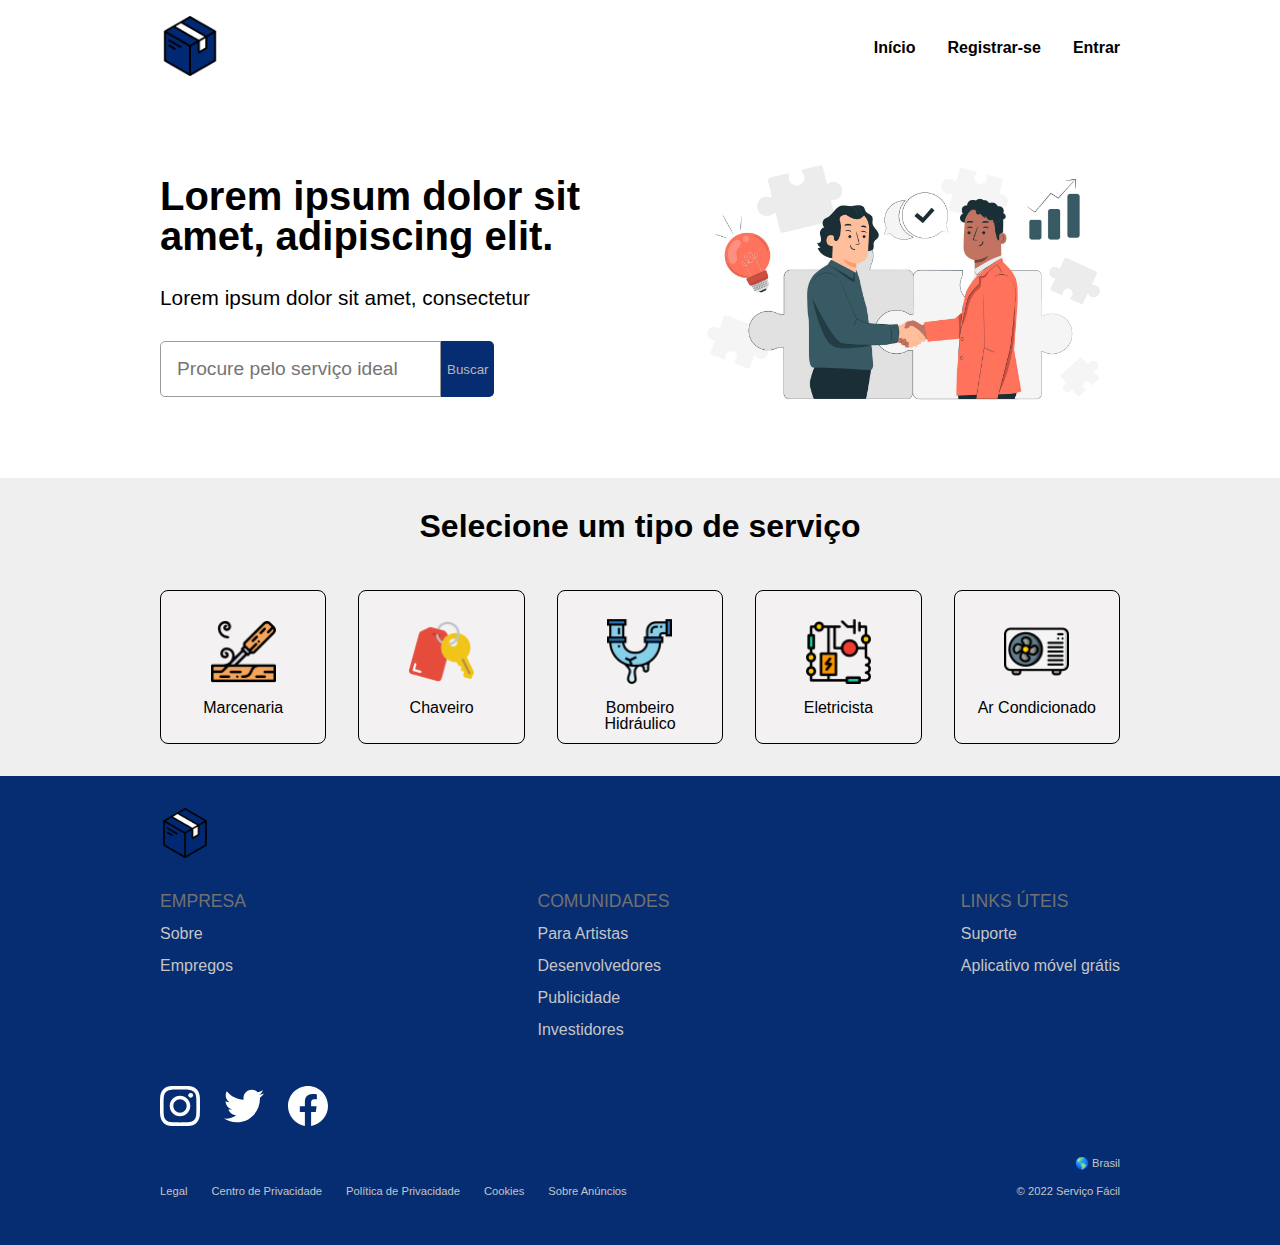
<file: servicos.html>
<!DOCTYPE html>
<html lang="pt-br">
<head>
    <meta charset="UTF-8">
    <meta http-equiv="X-UA-Compatible" content="IE=edge">
    <meta name="viewport" content="width=device-width, initial-scale=1.0">
    <title>Serviço Fácil | Serviços</title>

    <link rel="stylesheet" href="./assets/css/basic-style.css">
    <link rel="stylesheet" href="./assets/css/servicos/style.css">
</head>
<body>
    <header class="header">
        <div class="header--container container-3">
            <div class="header--container--logo">
                <img src="./assets/img/pacote.png" alt="Logo Serviço Fácil" class="header__logo">
            </div>
            <div class="header--container--content">
                <ul class="header__list">
                    <li class="header__item"><a href="error.html" class="header__link">Início</a></li>
                    <li class="header__item"><a href="registrar.html" class="header__link">Registrar-se</a></li>
                    <li class="header__item"><a href="#" class="header__link">Entrar</a></li>
                </ul>
            </div>
        </div>
    </header>

    <main class="main">
        <section class="call">
            <div class="call--container container-3">
                <div class="call--container--content">
                    <h1 class="call__title">Lorem ipsum dolor sit amet, adipiscing elit.</h1>
                    <p class="call__subtitle">Lorem ipsum dolor sit amet, consectetur</p>
                    <form action="error.html" method="get" class="call__form">
                        <input type="text" placeholder="Procure pelo serviço ideal" class="call__input call__input--text">
                        <input type="submit" value="Buscar" class="call__input call__input--submit">
                    </form>
                </div>
                <div class="call--container--image">
                    <img src="./assets/img/services1.jpg" alt="Homens apertando as mãos" class="call__img">
                </div>
            </div>
        </section>
        <section class="services">
            <div class="services--container container-3">
                <h1 class="services__title">Selecione um tipo de serviço</h1>
                <ul class="services__list">
                    <li class="services__item">
                        <a href="marcenaria.php" class="services__link">
                            <i class="services__icon icon icon--lime"></i>
                            <p class="services__text">Marcenaria</p>
                        </a>
                    </li>

                    <li class="services__item">
                        <a href="chaveiro.php" class="services__link">
                            <i class="services__icon icon icon--keychain"></i>
                            <p class="services__text">Chaveiro</p>
                        </a>
                    </li>
                        
                    <li class="services__item">
                        <a href="hidraulico.php" class="services__link">
                            <i class="services__icon icon icon--pipe"></i>
                            <p class="services__text">Bombeiro Hidráulico</p>
                        </a>
                    </li>

                    <li class="services__item">
                        <a href="eletricista.php" class="services__link">
                            <i class="services__icon icon icon--circuit"></i>
                            <p class="services__text">Eletricista</p>
                        </a>
                    </li>

                    <li class="services__item">
                        <a href="arcondicionado.php" class="services__link">
                            <i class="services__icon icon icon--airconditioning"></i>
                            <p class="services__text">Ar Condicionado</p>
                        </a>
                    </li>    
                </ul>
            </div>
        </section>
    </main>

    <footer class="footer">
        <div class="footer--container container-3">
            <header class="footer__header">
                <img src="./assets/img/pacote.png" class="footer__logo" alt="Logo do Serviço Fácil">
            </header>
            <section class="footer--container--content">
                <div class="footer__about footer__about--empresa">
                    <h1 class="footer__title footer__title--company">Empresa</h1>
                    <nav class="footer__nav">
                        <a href="error.html" class="footer__link">Sobre</a>
                        <a href="error.html" class="footer__link">Empregos</a>
                    </nav>
                </div>
                <div class="footer__about footer__about--communities">
                    <h1 class="footer__title footer__title--communities">Comunidades</h1>
                    <nav class="footer__nav">
                        <a href="error.html" class="footer__link">Para Artistas</a>
                        <a href="error.html" class="footer__link">Desenvolvedores</a>
                        <a href="error.html" class="footer__link">Publicidade</a>
                        <a href="error.html" class="footer__link">Investidores</a>
                    </nav>
                </div>
                <div class="footer__about footer__about--links">
                    <h1 class="footer__title footer__title--links">Links úteis</h1>
                    <nav class="footer__nav">
                        <a href="error.html" class="footer__link">Suporte</a>
                        <a href="error.html" class="footer__link">Aplicativo móvel grátis</a>
                    </nav>
                </div>
            </section>
            <section class="footer--container--medias">
                <ul class="footer__list--socials">
                    <li class="footer__item--socials footer__item--instagram">
                        <a href="#" class="footer__link--socials footer__link--instagram">
                            <i class="footer__icon icon icon--instagram"></i>
                        </a>
                    </li>
                    <li class="footer__item--socials footer__item--twitter">
                        <a href="#" class="footer__link--socials footer__link--twitter">
                            <i class="footer__icon icon icon--twitter"></i>
                        </a>
                    </li>
                    <li class="footer__item--socials footer__item--facebook">
                        <a href="#" class="footer__link--socials footer__link--facebook">
                            <i class="footer__icon icon icon--facebook"></i>
                        </a>
                    </li>
                </ul>
            </section>
            <section class="footer--container--country">
                <p class="footer__text footer__text--country">&#127758; Brasil</p>
            </section>
            <section class="footer--container--infos">
                <ul class="footer__list--infos">
                    <li class="footer__item--infos">
                        <a href="error.html" class="footer__link footer__link--infos">Legal</a>
                    </li>
                    <li class="footer__item--infos">
                        <a href="error.html" class="footer__link footer__link--infos">Centro de Privacidade</a>
                    </li>
                    <li class="footer__item--infos">
                        <a href="error.html" class="footer__link footer__link--infos">Política de Privacidade</a>
                    </li>
                    <li class="footer__item--infos">
                        <a href="error.html" class="footer__link footer__link--infos">Cookies</a>
                    </li>
                    <li class="footer__item--infos">
                        <a href="error.html" class="footer__link footer__link--infos">Sobre Anúncios</a>
                    </li>
                </ul>
                <div class="footer--container--rights">
                    <p class="footer__text footer__text--rights">&copy; 2022 Serviço Fácil</p>
                </div>
            </section>
        </div>
    </footer>
</body>
</html>
</file>
<file: assets/css/servicos/style.css>
@import url("./call.css");
@import url("./services.css");
</file>
<file: assets/css/basic-style.css>
@import url("reset.css");
@import url("utility.css");
@import url("header.css");
@import url("footer.css");
@import url("icons.css");
</file>
